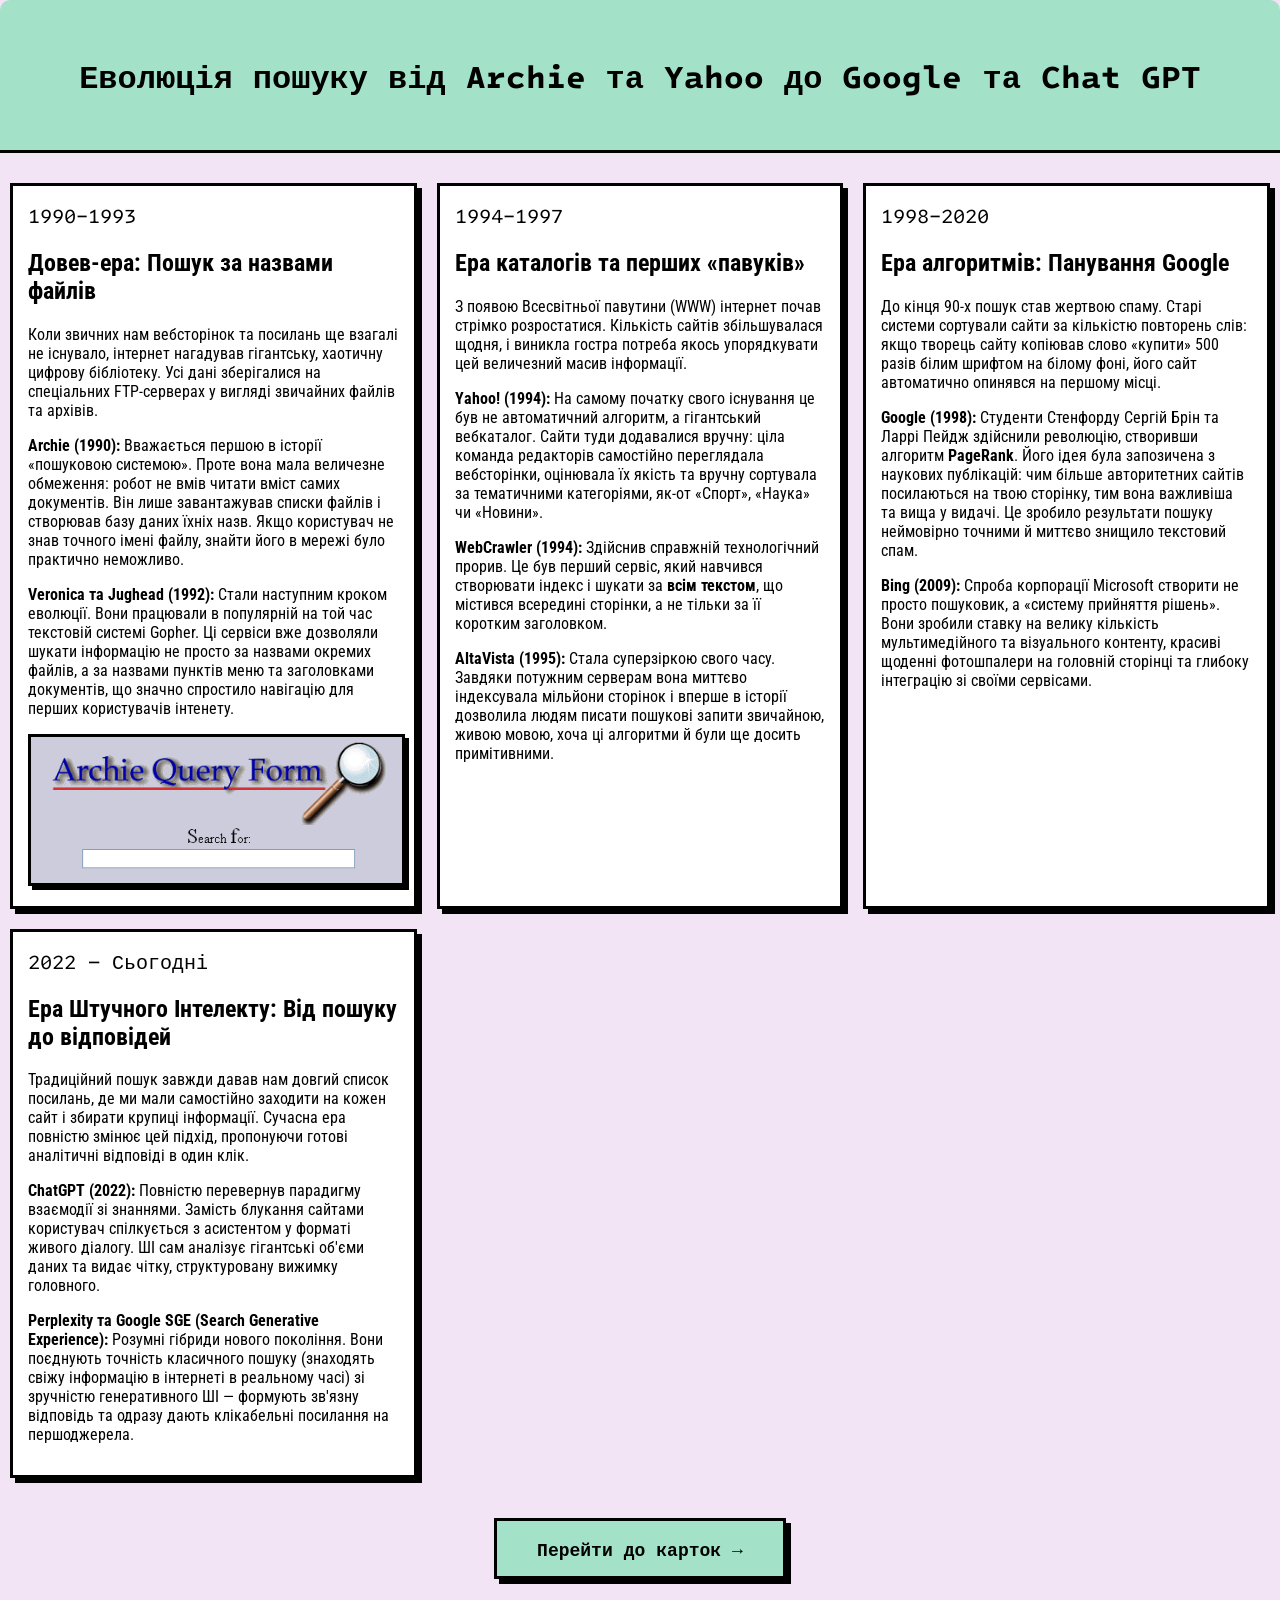
<file: index.html>
<!DOCTYPE html>
<html lang="en">
<head>
    <meta charset="UTF-8">
    <meta name="viewport" content="width=device-width, initial-scale=1.0">
    <title>Еволюція пошуку</title>
    <link rel="stylesheet" href="style.css">
    <link rel="preconnect" href="https://fonts.googleapis.com">
    <link rel="preconnect" href="https://fonts.gstatic.com" crossorigin>
    <link href="https://fonts.googleapis.com/css2?family=Intel+One+Mono:ital,wght@0,300..700;1,300..700&family=Roboto+Condensed:ital,wght@0,100..900;1,100..900&display=swap" rel="stylesheet">
</head>
<body>

    <div class="sidebar">
        <h1>Еволюція пошуку від Archie та Yahoo до Google та Chat GPT</h1>
    </div>

    <div class="mainbody">
        <div class="container">
            
            <div class="card">
                <span class="card-date">1990–1993</span>
                <h2>Довев-ера: Пошук за назвами файлів</h2>
                <p>Коли звичних нам вебсторінок та посилань ще взагалі не існувало, інтернет нагадував гігантську, хаотичну цифрову бібліотеку. Усі дані зберігалися на спеціальних FTP-серверах у вигляді звичайних файлів та архівів.</p>
                <p><strong>Archie (1990):</strong> Вважається першою в історії «пошуковою системою». Проте вона мала величезне обмеження: робот не вмів читати вміст самих документів. Він лише завантажував списки файлів і створював базу даних їхніх назв. Якщо користувач не знав точного імені файлу, знайти його в мережі було практично неможливо.</p>
                <p><strong>Veronica та Jughead (1992):</strong> Стали наступним кроком еволюції. Вони працювали в популярній на той час текстовій системі Gopher. Ці сервіси вже дозволяли шукати інформацію не просто за назвами окремих файлів, а за назвами пунктів меню та заголовками документів, що значно спростило навігацію для перших користувачів інтенету.</p>
                <img src="archie.png" alt="Archie Query Form">
            </div>

            <div class="card">
                <span class="card-date">1994–1997</span>
                <h2>Ера каталогів та перших «павуків»</h2>
                <p>З появою Всесвітньої павутини (WWW) інтернет почав стрімко розростатися. Кількість сайтів збільшувалася щодня, і виникла гостра потреба якось упорядкувати цей величезний масив інформації.</p>
                <p><strong>Yahoo! (1994):</strong> На самому початку свого існування це був не автоматичний алгоритм, а гігантський вебкаталог. Сайти туди додавалися вручну: ціла команда редакторів самостійно переглядала вебсторінки, оцінювала їх якість та вручну сортувала за тематичними категоріями, як-от «Спорт», «Наука» чи «Новини».</p>
                <p><strong>WebCrawler (1994):</strong> Здійснив справжній технологічний прорив. Це був перший сервіс, який навчився створювати індекс і шукати за <strong>всім текстом</strong>, що містився всередині сторінки, а не тільки за її коротким заголовком.</p>
                <p><strong>AltaVista (1995):</strong> Стала суперзіркою свого часу. Завдяки потужним серверам вона миттєво індексувала мільйони сторінок і вперше в історії дозволила людям писати пошукові запити звичайною, живою мовою, хоча ці алгоритми й були ще досить примітивними.</p>
            </div>
            
            <div class="card">
                <span class="card-date">1998–2020</span>
                <h2>Ера алгоритмів: Панування Google</h2>
                <p>До кінця 90-х пошук став жертвою спаму. Старі системи сортували сайти за кількістю повторень слів: якщо творець сайту копіював слово «купити» 500 разів білим шрифтом на білому фоні, його сайт автоматично опинявся на першому місці.</p>
                <p><strong>Google (1998):</strong> Студенти Стенфорду Сергій Брін та Ларрі Пейдж здійснили революцію, створивши алгоритм <strong>PageRank</strong>. Його ідея була запозичена з наукових публікацій: чим більше авторитетних сайтів посилаються на твою сторінку, тим вона важливіша та вища у видачі. Це зробило результати пошуку неймовірно точними й миттєво знищило текстовий спам.</p>
                <p><strong>Bing (2009):</strong> Спроба корпорації Microsoft створити не просто пошуковик, а «систему прийняття рішень». Вони зробили ставку на велику кількість мультимедійного та візуального контенту, красиві щоденні фотошпалери на головній сторінці та глибоку інтеграцію зі своїми сервісами.</p>
            </div>

            <div class="card">
                <span class="card-date">2022 — Сьогодні</span>
                <h2>Ера Штучного Інтелекту: Від пошуку до відповідей</h2>
                <p>Традиційний пошук завжди давав нам довгий список посилань, де ми мали самостійно заходити на кожен сайт і збирати крупиці інформації. Сучасна ера повністю змінює цей підхід, пропонуючи готові аналітичні відповіді в один клік.</p>
                <p><strong>ChatGPT (2022):</strong> Повністю перевернув парадигму взаємодії зі знаннями. Замість блукання сайтами користувач спілкується з асистентом у форматі живого діалогу. ШІ сам аналізує гігантські об'єми даних та видає чітку, структуровану вижимку головного.</p>
                <p><strong>Perplexity та Google SGE (Search Generative Experience):</strong> Розумні гібриди нового покоління. Вони поєднують точність класичного пошуку (знаходять свіжу інформацію в інтернеті в реальному часі) зі зручністю генеративного ШІ — формують зв'язну відповідь та одразу дають клікабельні посилання на першоджерела.</p>
            </div>

            <div class="button-wrapper">
                <a href="index2.html" class="nav-button">Перейти до карток →</a>
            </div>

        </div>
    </div>

</body>
</html>
</file>
<file: style.css>
body {
    background-color: #f2e3f5;
    margin: 0;
    padding: 0;
}

.sidebar {
    background-color: #a3e2c9;
    height: 150px;
    width: 100%;
    border-radius: 10px 10px 0 0;
    border-bottom: 3px solid #000000;
}

.sidebar h1 {
    margin: 0;                  
    height: 100%;              
    display: flex;
    justify-content: center;    
    align-items: center;        
    text-align: center;         
    font-family: "Intel One Mono", monospace;
    padding: 0 20px;          
}

.mainbody {
    background-color: transparent; 
    min-height: calc(100vh - 150px);
    padding-top: 20px;
}

.container {
    gap: 20px;
    margin: 10px;
    display: grid;
    grid-template-columns: 1fr 1fr 1fr;
    border-radius: 5px;
}

.card {
    background-color: white;
    border: 3px solid #000000;      
    box-shadow: 5px 5px 0px #000000;
    border-radius: 0px;             
    padding: 15px;  
    font-family: "Roboto Condensed", sans-serif; 
}

.card span {
    font-size: 20px;
    font-family: "Intel One Mono", monospace;
} 

.card img {
    margin: 15px auto 5px; 
    display: block; 
    height: auto; 
    max-width: 100%;
    border: 3px solid #000000;      
    box-shadow: 4px 4px 0px #000000; 
}

/* Налаштування блоку кнопки: розтягуємо на всі 3 стовпці гріда */
.button-wrapper {
    grid-column: 1 / -1; 
    display: flex;
    justify-content: center;
    align-items: center;
    padding: 20px 0;
}

/* Стиль самої кнопки під загальний дизайн */
.nav-button {
    display: inline-block;
    padding: 15px 40px;
    background-color: #a3e2c9; 
    color: #000000; 
    text-decoration: none; 
    font-weight: bold;
    font-size: 18px;
    font-family: "Intel One Mono", monospace;
    border: 3px solid #000000; 
    box-shadow: 5px 5px 0px #000000;
    border-radius: 0px; 
    cursor: pointer;
    transition: all 0.1s ease; 
}

/* Ефект при наведенні мишкою */
.nav-button:hover {
    background-color: #222222; 
    color: #ffffff; 
    box-shadow: 2px 2px 0px #000000;
    transform: translate(3px, 3px); /* Ефект легкого натискання кнопки вниз */
}
</file>
